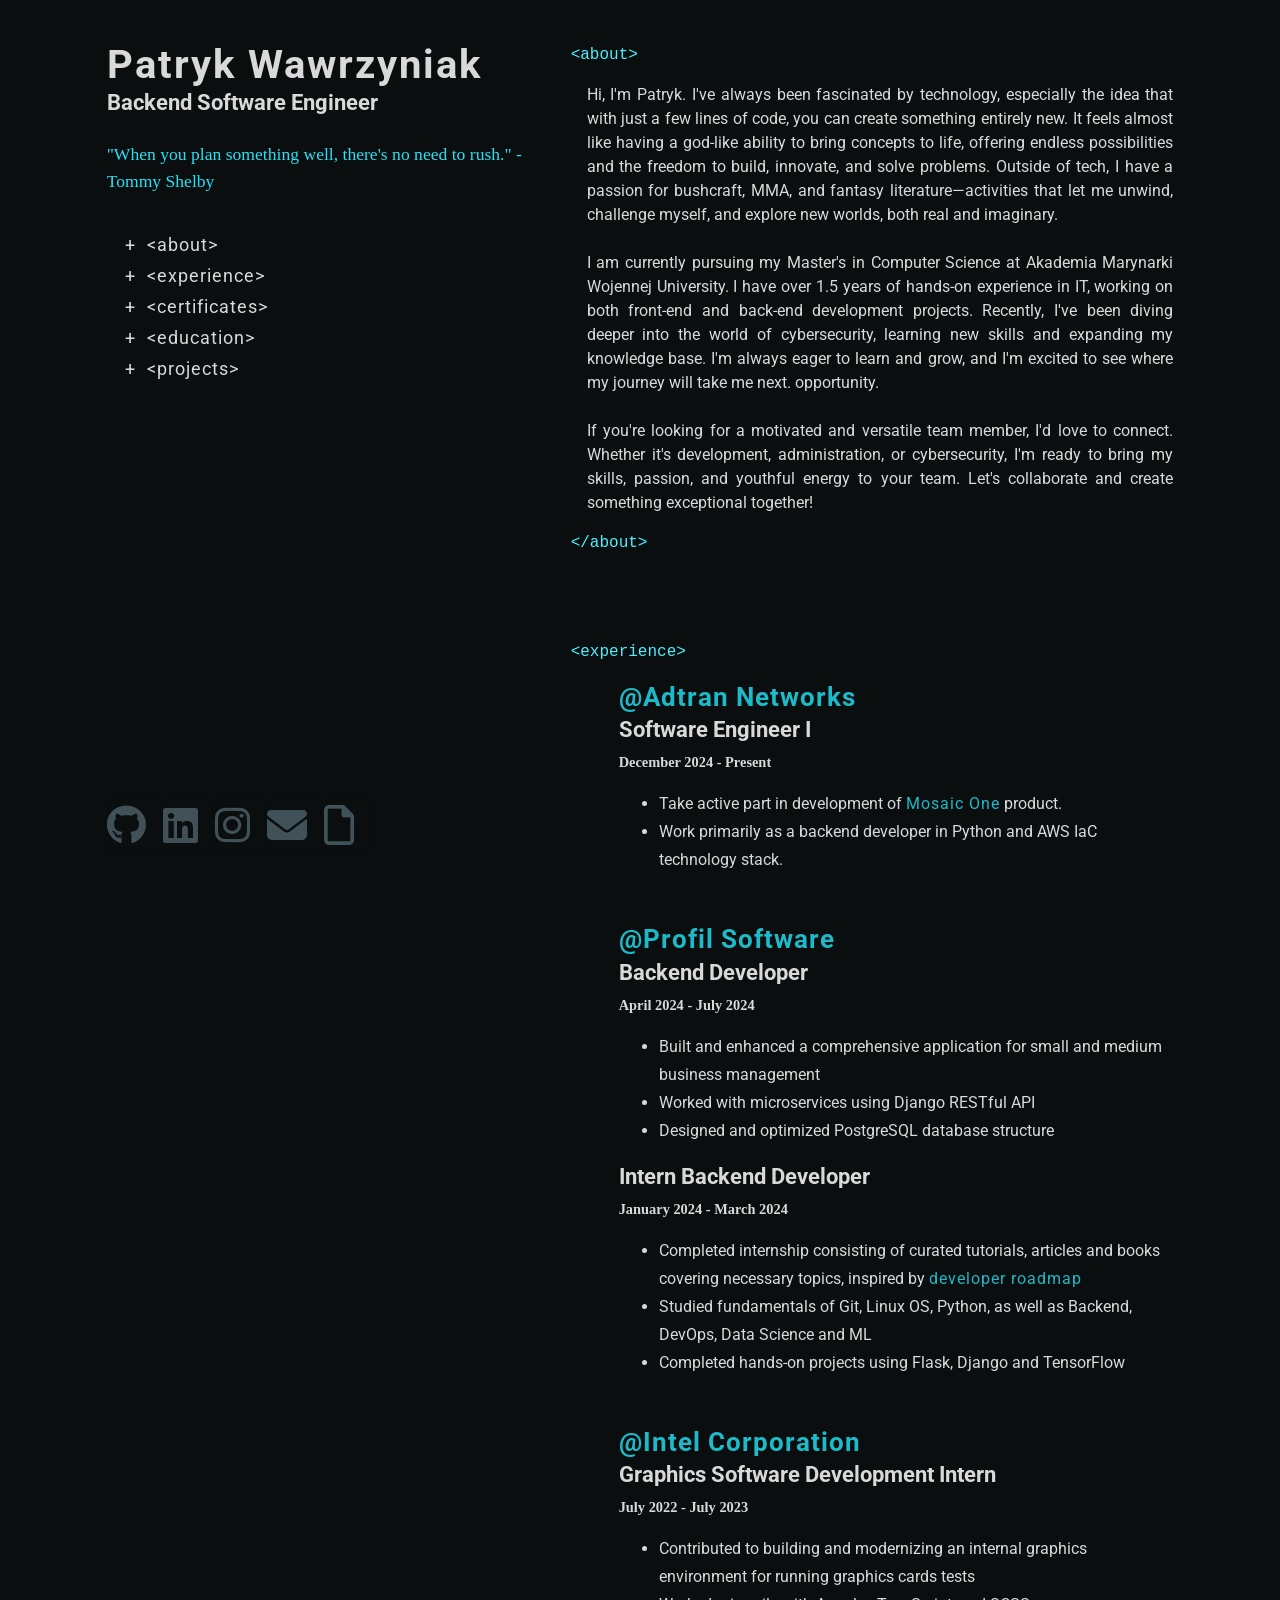
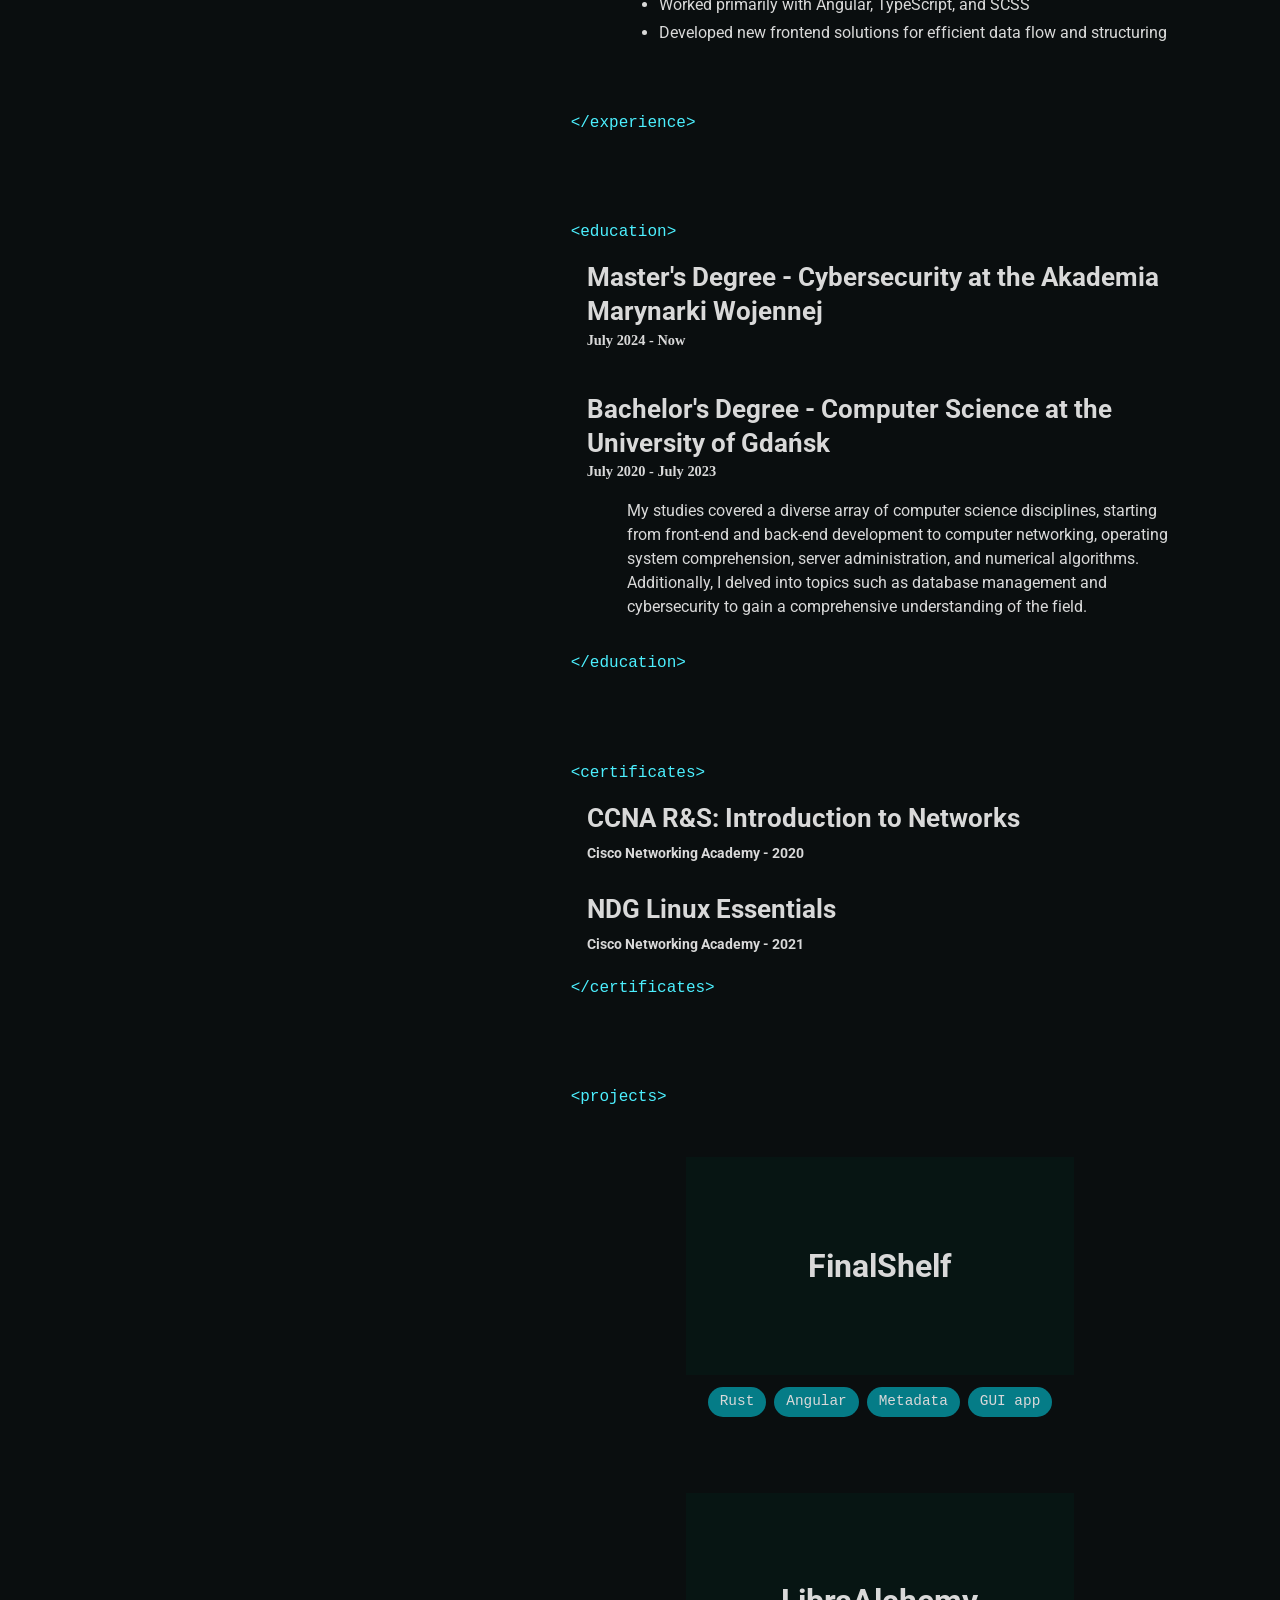
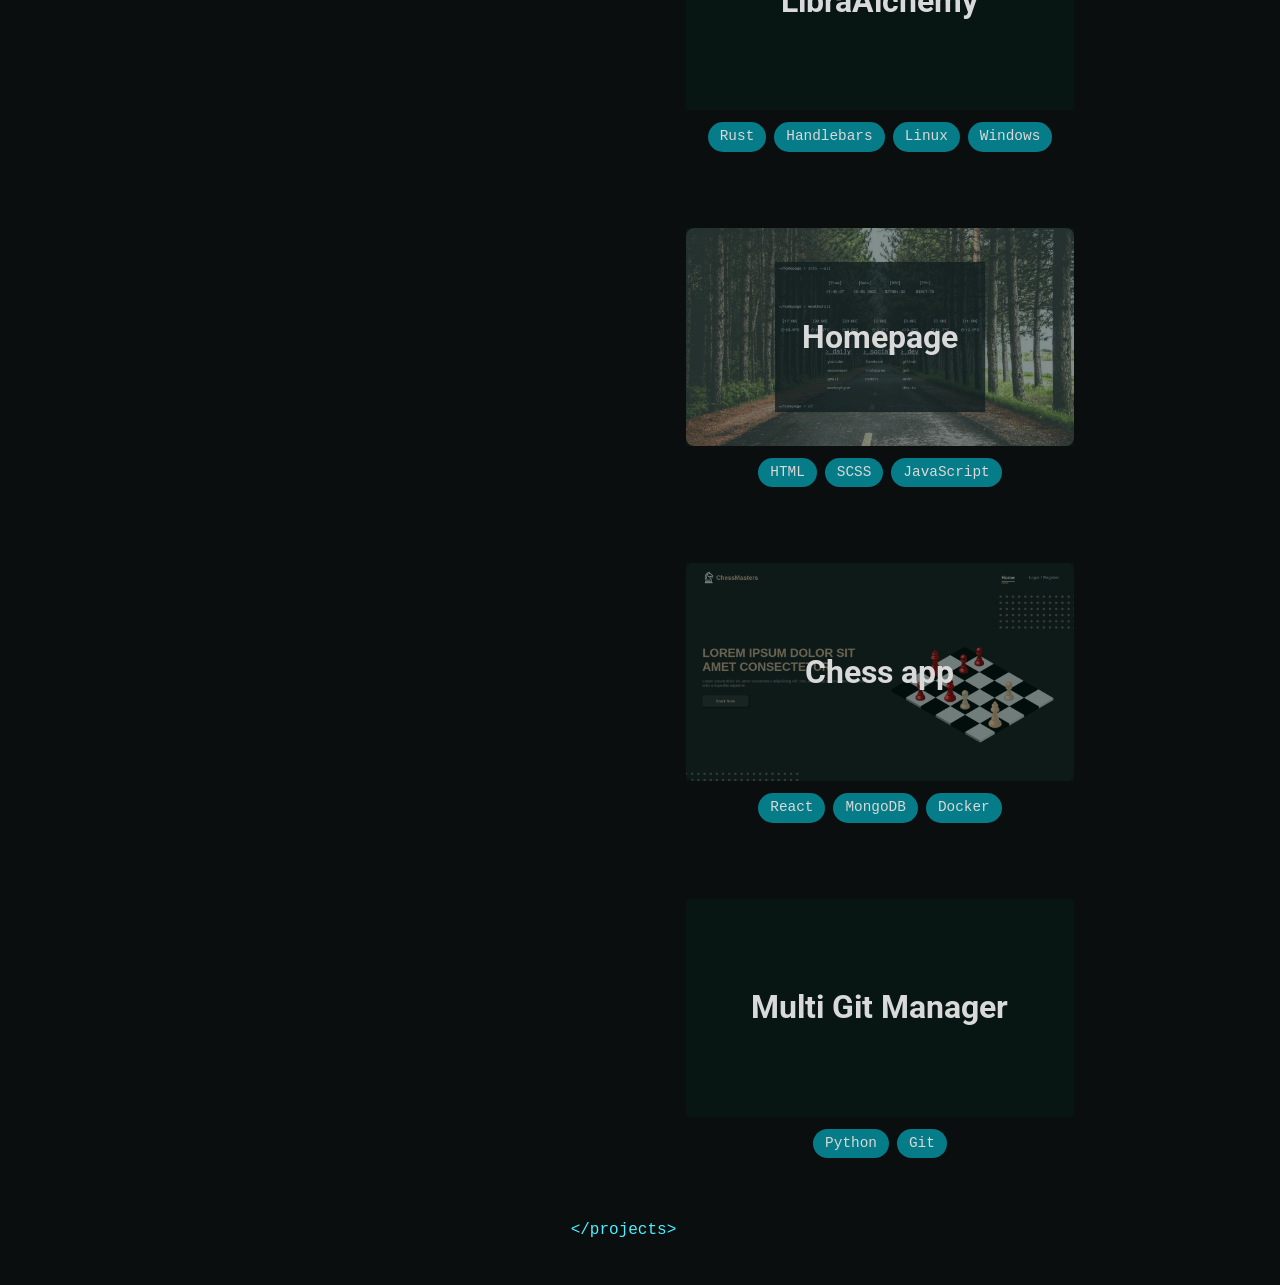
<file: index.html>
<!DOCTYPE html>
<html lang="en">
  <head>
    <meta charset="utf-8" />
    <meta name="author" content="Azalugr" />
    <meta name="description" content="Hello there, here is my portfolio." />

    <link rel="stylesheet" href="./style/css/main.mini.css" />
    <link
      rel="stylesheet"
      href="https://cdnjs.cloudflare.com/ajax/libs/font-awesome/6.2.1/css/all.min.css"
      integrity="sha512-MV7K8+y+gLIBoVD59lQIYicR65iaqukzvf/nwasF0nqhPay5w/9lJmVM2hMDcnK1OnMGCdVK+iQrJ7lzPJQd1w=="
      crossorigin="anonymous"
      referrerpolicy="no-referrer"
    />

    <title>Patryk Wawrzyniak - PortfolioV</title>
    <link
      rel="icon"
      type="image/png"
      href="https://raw.githubusercontent.com/Azalurg/public/refs/heads/main/icons/web/icon_128.ico"
    />

    <script type="module" src="scripts/background.js"></script>
  </head>

  <body>
    <a class="skip"></a>
    <div class="page-wrapper">
      <div class="left">
        <section id="hello">
          <h1 id="name">Patryk Wawrzyniak</h1>
          <h4 id="title">Backend Software Engineer</h4>
          <h5 id="quote">"When you plan something well, there's no need to rush." - Tommy Shelby</h5>
          <section id="navigation">
            <ul>
              <li><a class="a-snake" href="#about">&lt;about&gt;</a></li>
              <li><a class="a-snake" href="#experience">&lt;experience&gt;</a></li>
              <li><a class="a-snake" href="#certificates">&lt;certificates&gt;</a></li>
              <li><a class="a-snake" href="#education">&lt;education&gt;</a></li>
              <li><a class="a-snake" href="#projects">&lt;projects&gt;</a></li>
            </ul>
          </section>
        </section>

        <section id="contact">
          <a href="https://github.com/Azalurg"><i class="fa-brands fa-github"></i></a>
          <a href="https://www.linkedin.com/in/patryk-wawrzyniak-73b20b22b/"><i class="fa-brands fa-linkedin"></i></a>
          <a href="https://www.instagram.com/azalurg/"><i class="fa-brands fa-instagram"></i></a>
          <a href="mailto:patryk31415@gmail.com"><i class="fa-solid fa-envelope"></i></a>
          <a href="https://github.com/Azalurg/public/blob/main/CV_2024.pdf"><i class="fa-regular fa-file"></i></a>
        </section>
      </div>
      <div class="right">
        <section id="about">
          <div class="tag start">&lt;about&gt;</div>
          <div class="wrapper">
            <div class="description">
              Hi, I'm Patryk. I've always been fascinated by technology, especially the idea that with just a few lines of code,
              you can create something entirely new. It feels almost like having a god-like ability to bring concepts to life,
              offering endless possibilities and the freedom to build, innovate, and solve problems. Outside of tech, I have a
              passion for bushcraft, MMA, and fantasy literature—activities that let me unwind, challenge myself, and explore
              new worlds, both real and imaginary.
              <br /><br />
              I am currently pursuing my Master's in Computer Science at Akademia Marynarki Wojennej University. I have over 1.5
              years of hands-on experience in IT, working on both front-end and back-end development projects. Recently, I've
              been diving deeper into the world of cybersecurity, learning new skills and expanding my knowledge base. I'm
              always eager to learn and grow, and I'm excited to see where my journey will take me next. opportunity.
              <br /><br />
              If you're looking for a motivated and versatile team member, I'd love to connect. Whether it's development,
              administration, or cybersecurity, I'm ready to bring my skills, passion, and youthful energy to your team. Let's
              collaborate and create something exceptional together!
            </div>
          </div>
          <div class="tag end">&lt;/about&gt;</div>
        </section>
        <section id="experience">
          <div class="tag start">&lt;experience&gt;</div>
          <div class="job">
            <h3>
              <a href="https://www.linkedin.com/company/adtran">@Adtran Networks</a>
            </h3>
            <h4>Software Engineer I</h4>
            <h6>December 2024 - Present</h6>
            <ul>
              <li>
                Take active part in development of
                <a href="https://www.adtran.com/en/products-and-services/cloud-software/saas-applications/mosaic-one"
                  >Mosaic One</a
                >
                product.
              </li>
              <li>Work primarily as a backend developer in Python and AWS IaC technology stack.</li>
            </ul>
          </div>
          <div class="job">
            <h3>
              <a href="https://www.linkedin.com/company/profilsoftware">@Profil Software</a>
            </h3>
            <h4>Backend Developer</h4>
            <h6>April 2024 - July 2024</h6>
            <ul>
              <li>Built and enhanced a comprehensive application for small and medium business management</li>
              <li>Worked with microservices using Django RESTful API</li>
              <li>Designed and optimized PostgreSQL database structure</li>
            </ul>
            <h4>Intern Backend Developer</h4>
            <h6>January 2024 - March 2024</h6>
            <ul>
              <li>
                Completed internship consisting of curated tutorials, articles and books covering necessary topics, inspired by
                <a href="https://github.com/kamranahmedse/developer-roadmap">developer roadmap</a>
              </li>
              <li>Studied fundamentals of Git, Linux OS, Python, as well as Backend, DevOps, Data Science and ML</li>
              <li>Completed hands-on projects using Flask, Django and TensorFlow</li>
            </ul>
          </div>
          <div class="job">
            <h3>
              <a href="https://www.linkedin.com/company/intel-corporation">@Intel Corporation</a>
            </h3>
            <h4>Graphics Software Development Intern</h4>
            <h6>July 2022 - July 2023</h6>
            <ul>
              <li>Contributed to building and modernizing an internal graphics environment for running graphics cards tests</li>
              <li>Worked primarily with Angular, TypeScript, and SCSS</li>
              <li>Developed new frontend solutions for efficient data flow and structuring</li>
            </ul>
          </div>
          <div class="tag end">&lt;/experience&gt;</div>
        </section>
        <section id="education">
          <div class="tag start">&lt;education&gt;</div>
          <div>
            <h3>Master's Degree - Cybersecurity at the Akademia Marynarki Wojennej</h3>
            <h6>July 2024 - Now</h6>
            <div class="description"></div>
          </div>
          <br />
          <div>
            <h3>Bachelor's Degree - Computer Science at the University of Gdańsk</h3>
            <h6>July 2020 - July 2023</h6>
            <div class="description">
              My studies covered a diverse array of computer science disciplines, starting from front-end and back-end
              development to computer networking, operating system comprehension, server administration, and numerical
              algorithms. Additionally, I delved into topics such as database management and cybersecurity to gain a
              comprehensive understanding of the field.
            </div>
          </div>
          <div class="tag end">&lt;/education&gt;</div>
        </section>
        <section id="certificates">
          <div class="tag start">&lt;certificates&gt;</div>
          <h3>CCNA R&S: Introduction to Networks</h3>
          <h6>Cisco Networking Academy - 2020</h6>
          <br />
          <h3>NDG Linux Essentials</h3>
          <h6>Cisco Networking Academy - 2021</h6>
          <div class="tag end">&lt;/certificates&gt;</div>
        </section>
        <section id="projects">
          <div class="tag start">&lt;projects&gt;</div>
          <ul>
            <li>
              <div
                class="banner"
                style="
                  background-image: url(https://raw.githubusercontent.com/Azalurg/FinalShelf/refs/heads/master/img/image1.jpg);
                "
              >
                <h2 class="visible">FinalShelf</h2>
                <div class="hover">
                  <a href="https://github.com/Azalurg/FinalShelf" target="_blank">Github</a>
                </div>
              </div>
              <ul class="topics">
                <li>Rust</li>
                <li>Angular</li>
                <li>Metadata</li>
                <li>GUI app</li>
              </ul>
            </li>
            <li>
              <div
                class="banner"
                style="background-image: url(https://raw.githubusercontent.com/Azalurg/LibraAlchemy/master/img/screenshot.jpg)"
              >
                <h2 class="visible">LibraAlchemy</h2>
                <div class="hover">
                  <a href="https://github.com/Azalurg/LibraAlchemy" target="_blank">Github</a>
                </div>
              </div>
              <ul class="topics">
                <li>Rust</li>
                <li>Handlebars</li>
                <li>Linux</li>
                <li>Windows</li>
              </ul>
            </li>
            <li>
              <div class="banner" style="background-image: url(./images/homepage.png)">
                <h2 class="visible">Homepage</h2>
                <div class="hover">
                  <a href="https://github.com/Azalurg/homepage" target="_blank">Github</a>
                  <a href="https://azalurg.github.io/homepage/" target="_blank">Content</a>
                </div>
              </div>
              <ul class="topics">
                <li>HTML</li>
                <li>SCSS</li>
                <li>JavaScript</li>
              </ul>
            </li>
            <li>
              <div class="banner" style="background-image: url(./images/chess.png)">
                <h2 class="visible">Chess app</h2>
                <div class="hover">
                  <a href="https://github.com/Azalurg/Chess" target="_blank">Github</a>
                  <a href="https://www.youtube.com/watch?v=iGttCSzSviU" target="_blank">YouTube</a>
                </div>
              </div>
              <ul class="topics">
                <li>React</li>
                <li>MongoDB</li>
                <li>Docker</li>
              </ul>
            </li>
            <li>
              <div
                class="banner"
                style="background-image: url(https://miro.medium.com/v2/resize:fit:1108/1*TYm9w1tc6vQLNz_9imUCJQ.png)"
              >
                <h2 class="visible">Multi Git Manager</h2>
                <div class="hover">
                  <a href="https://github.com/Azalurg/Multi-Git-Manager" target="_blank">Github</a>
                  <a href="https://www.youtube.com/watch?v=Pb5WR6-VmcA" target="_blank">YouTube</a>
                </div>
              </div>
              <ul class="topics">
                <li>Python</li>
                <li>Git</li>
              </ul>
            </li>
          </ul>
          <div class="tag end">&lt;/projects&gt;</div>
        </section>
      </div>
      <section id="background"></section>
      <section id="scroll">
        <a href="#hello">
          <i class="fa-solid fa-arrow-up"></i>
        </a>
      </section>
    </div>
  </body>
</html>
</file>
<file: style/css/main.mini.css>
@import"https://fonts.googleapis.com/css2?family=Anonymous+Pro&family=Roboto&display=swap";*,*::before,*::after{box-sizing:border-box}body,h1,h2,h3,h4,p,figure,blockquote,dl,dd{margin:0}ul[role=list],ol[role=list]{list-style:none}html:focus-within{scroll-behavior:smooth}body{min-height:100vh;text-rendering:optimizeSpeed;line-height:1.5}a:not([class]){-webkit-text-decoration-skip:ink;text-decoration-skip-ink:auto}img,picture{max-width:100%;display:block}input,button,textarea,select{font:inherit}@media(prefers-reduced-motion: reduce){html:focus-within{scroll-behavior:auto}*,*::before,*::after{animation-duration:.01ms !important;animation-iteration-count:1 !important;transition-duration:.01ms !important;scroll-behavior:auto !important}}::-webkit-scrollbar{width:4px;background-color:rgba(0,0,0,0)}::-webkit-scrollbar-thumb{border-radius:.5rem;background-color:hsl(185,75%,45%)}::-webkit-scrollbar-track{background-color:rgba(0,0,0,0)}::-webkit-scrollbar-thumb:hover{background-color:hsl(185,90%,55%)}::-webkit-scrollbar-button{display:none;max-height:0}.page-wrapper{display:grid;grid-template-areas:". left . right .";grid-template-columns:2fr 8fr 1fr 11fr 2fr}@media(max-width: 1200px){.page-wrapper{grid-template-columns:1fr 5fr 1fr 11fr 1fr}}@media(max-width: 768px){.page-wrapper{grid-template-areas:". left ." ". right .";grid-template-columns:1fr 13fr 1fr}}.page-wrapper .right{grid-area:right}.page-wrapper .left{grid-area:left;height:100vh;position:sticky;top:0;display:flex;flex-direction:column;justify-content:space-between}@media(max-width: 768px){.page-wrapper .left{position:relative;height:auto;top:auto;display:block}}body{color:hsl(200,0%,85%);background-color:hsl(200,20%,5%);font-family:"Roboto",sans-serif;min-height:100vh;line-height:1.5;font-size:1rem;text-align:left;font-weight:400}a{text-decoration:none;letter-spacing:1px;cursor:pointer;color:hsl(185,75%,45%)}a:hover{color:hsl(185,100%,65%)}h1,h2,h3,h4,h5,h6,.h1,.h2,.h3,.h4,.h5,.h6{font-family:"Roboto",sans-serif;margin-bottom:.25em}h1,.h1{font-size:2.5rem;margin-top:0;line-height:1.1em;letter-spacing:.05em}h2,.h2{font-size:2rem;margin-top:0;line-height:1.2em}h3,.h3{font-size:1.65rem;margin-top:0;line-height:1.3em}h4,.h4{font-size:1.4rem;margin-top:0;line-height:1.4em}h5,.h5{font-size:1.1rem;margin-top:0;line-height:1.5em}h6,.h6{font-size:.9rem;margin-top:0;line-height:1.6em}pre{font-family:"Anonymice",monospace}section{display:flex;justify-content:center;flex-direction:column;padding:10% 0}@media(max-width: 768px){section{padding:5% 0}}#hello #name{font-family:"Roboto",sans-serif;margin:0}#hello #title{font-family:"Roboto",sans-serif}#hello #quote{font-weight:100;color:hsl(185,90%,55%);margin-top:1.1rem;font-family:"Times New Roman",Times,serif}#navigation{padding-top:2rem}@media(max-width: 768px){#navigation{display:none}}#navigation h4{margin:0}#navigation ul{margin:0}#navigation ul li{line-height:1.75;font-size:1.1rem}#navigation ul li::marker{color:hsl(200,0%,85%);content:"+   "}#navigation ul li a{transition:all .3236s linear;display:inline;text-decoration:none;background:linear-gradient(to right, hsl(185, 75%, 45%) 0%, hsl(185, 100%, 65%) 98%);background-size:0px 2px;background-repeat:no-repeat;background-position:left 85%;text-shadow:0;color:hsl(200,0%,85%)}#navigation ul li a:hover{background-size:100% 2px;text-shadow:0 2.5px 4px rgba(0,0,0,.5)}#navigation ul li a:hover{color:hsl(185,100%,65%)}#contact{display:flex;width:100%;font-size:2.5rem;flex-direction:row;justify-content:flex-start;align-items:center}#contact a{padding-right:1rem;color:hsl(199,15%,30%);-webkit-backdrop-filter:blur(2px);backdrop-filter:blur(2px);border-radius:.5rem}#contact a:hover{color:hsl(200,0%,85%)}#about .wrapper{display:flex;align-items:center}#about .wrapper .description{width:100%;text-align:justify}#experience .job,#education .job{padding-left:2rem;margin-bottom:2rem}#experience h3,#education h3{margin:0}#experience h6,#education h6{margin:0;font-family:"Times New Roman",Times,serif}#experience li,#education li{line-height:1.75}#experience .description,#education .description{margin-top:1em;margin-bottom:1em;padding-left:40px}#projects ul{list-style:none;margin:0;padding:0}#projects ul li{display:flex;flex-direction:column;align-items:center;padding:2rem 0}#projects .banner{width:66%;aspect-ratio:16/9;background-position:center;background-size:cover;background-repeat:no-repeat;display:flex;justify-content:center;align-items:center;border-radius:.5rem;transition:all .8s ease}#projects .banner .visible,#projects .banner .hover{background-color:hsla(172,66%,7%,.495);z-index:2;width:100%;height:100%;margin:0;transition:all .8s ease}#projects .banner .visible{display:flex;justify-content:center;align-items:center}#projects .banner .hover{display:none}#projects .banner .hover a{font-size:2rem;color:hsl(200,0%,85%);padding:1rem 0;transition:all .3236s linear;display:inline;text-decoration:none;background:linear-gradient(to right, hsl(185, 75%, 45%) 0%, hsl(185, 100%, 65%) 98%);background-size:0px 4px;background-repeat:no-repeat;background-position:left 85%;text-shadow:0}#projects .banner .hover a:hover{background-size:100% 4px;text-shadow:0 2.5px 4px rgba(0,0,0,.5)}#projects .banner:hover{box-shadow:1rem 1rem 3rem 2rem #1c1c1c;width:72%}#projects .banner:hover .visible{display:none}#projects .banner:hover .hover{display:flex;flex-direction:column;justify-content:center;align-items:center}#projects .topics{display:flex}#projects .topics li{display:block;background-color:rgba(0,233.75,255,.5);border-radius:1rem;padding:.25rem .75rem;margin:.75rem .25rem;font-size:.9rem;font-family:"Anonymice",monospace}.tag{position:relative;color:hsl(185,100%,65%);font-family:"Anonymice",monospace;right:1rem}.tag.start{top:-1rem}.tag.end{position:relative;top:1rem}#background{position:fixed;justify-content:flex-end;bottom:0;width:100%;height:100vh;z-index:-10;color:hsl(200,20%,15%);overflow:hidden;padding:0;margin-left:20.8333333333%}#scroll{display:none;position:fixed;bottom:0;right:0;padding:1rem;color:hsl(200,0%,85%);font-size:1.4rem;font-family:"Anonymice",monospace;cursor:pointer;transition:all .5s ease}@media(max-width: 768px){#scroll{display:block}}#scroll:hover{color:hsl(185,100%,65%);scale:1.3}.anime{transition:.1618s ease}.anime:hover{transform:scale(116%)}
</file>
